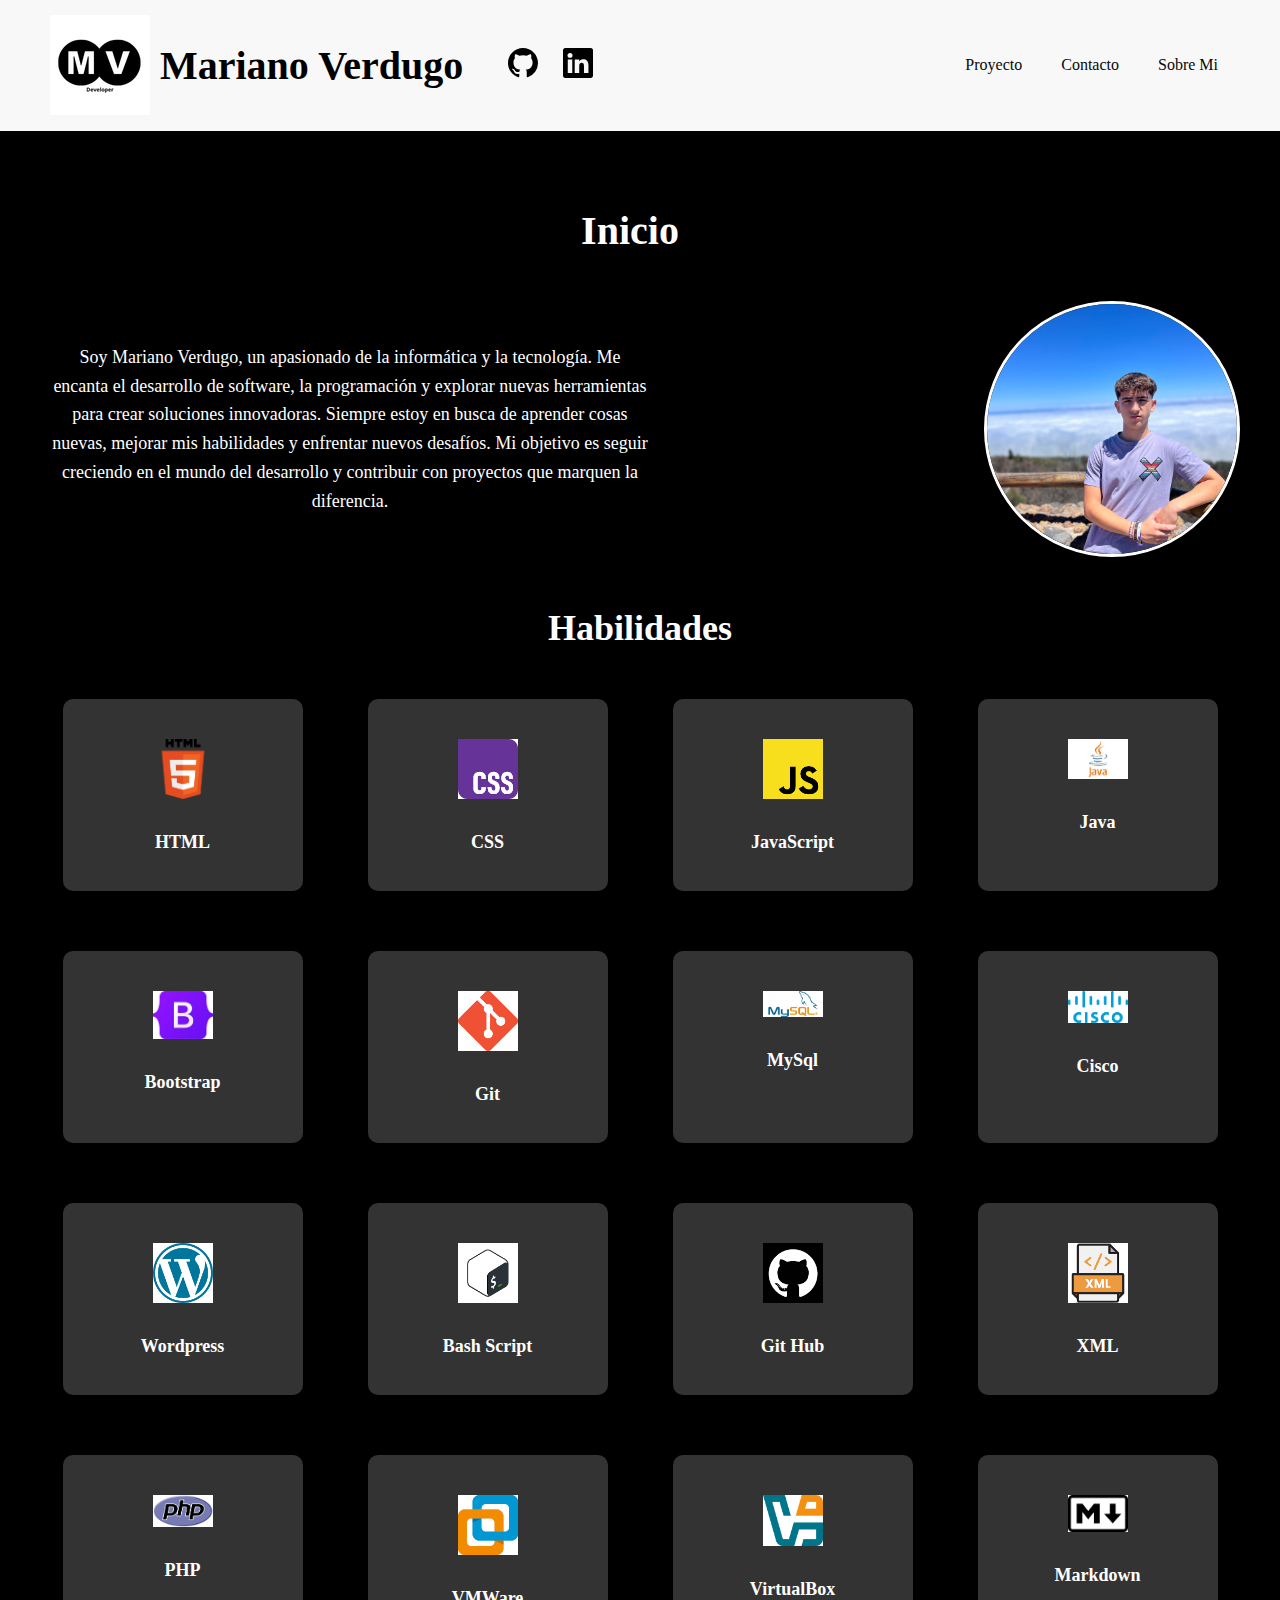
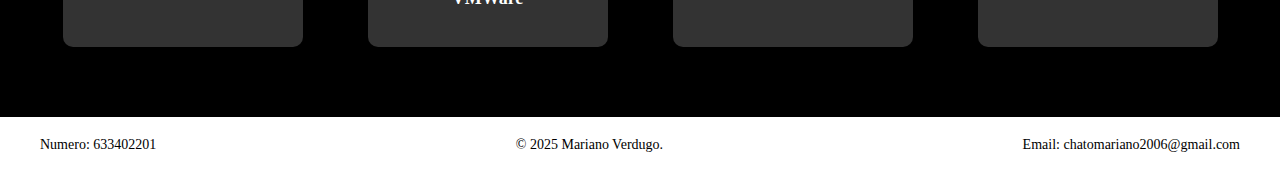
<file: index.html>
<!DOCTYPE html>
<html lang="en">
<head>
    <meta charset="UTF-8">
    <meta name="viewport" content="width=device-width, initial-scale=1.0">
    <link rel="stylesheet" href="css/style.css">
    <link rel="icon" type="image/png" href="img/Developer.png">
    <title>Mariano Verdugo</title>
</head>
<body>
    <header>
            <div class="header-left">
                <img class="imagenicono" src="img/Developer.png" alt="Icono de desarrollador">
                <h1>Mariano Verdugo</h1>

                <a href="https://github.com/MarianoVG2006" target="_blank" class="enlaceGIT">
                    <svg xmlns="http://www.w3.org/2000/svg" fill="currentColor" class="iconoGIT" viewBox="0 0 16 16">
                        <path d="M8 0C3.58 0 0 3.58 0 8c0 3.54 2.29 6.53 5.47 7.59.4.07.55-.17.55-.38 0-.19-.01-.82-.01-1.49-2.01.37-2.53-.49-2.69-.94-.09-.23-.48-.94-.82-1.13-.28-.15-.68-.52-.01-.53.63-.01 1.08.58 1.23.82.72 1.21 1.87.87 2.33.66.07-.52.28-.87.51-1.07-1.78-.2-3.64-.89-3.64-3.95 0-.87.31-1.59.82-2.15-.08-.2-.36-1.02.08-2.12 0 0 .67-.21 2.2.82.64-.18 1.32-.27 2-.27s1.36.09 2 .27c1.53-1.04 2.2-.82 2.2-.82.44 1.1.16 1.92.08 2.12.51.56.82 1.27.82 2.15 0 3.07-1.87 3.75-3.65 3.95.29.25.54.73.54 1.48 0 1.07-.01 1.93-.01 2.2 0 .21.15.46.55.38A8.01 8.01 0 0 0 16 8c0-4.42-3.58-8-8-8"/>
                    </svg>
                </a>
                <a href="https://www.linkedin.com/in/mariano-verdugo-gonzalez-9ba910293/" target="_blank" class="enlaceGIT">
                    <svg xmlns="http://www.w3.org/2000/svg"  fill="currentColor" class="iconoIN" viewBox="0 0 16 16">
                        <path d="M0 1.146C0 .513.526 0 1.175 0h13.65C15.474 0 16 .513 16 1.146v13.708c0 .633-.526 1.146-1.175 1.146H1.175C.526 16 0 15.487 0 14.854zm4.943 12.248V6.169H2.542v7.225zm-1.2-8.212c.837 0 1.358-.554 1.358-1.248-.015-.709-.52-1.248-1.342-1.248S2.4 3.226 2.4 3.934c0 .694.521 1.248 1.327 1.248zm4.908 8.212V9.359c0-.216.016-.432.08-.586.173-.431.568-.878 1.232-.878.869 0 1.216.662 1.216 1.634v3.865h2.401V9.25c0-2.22-1.184-3.252-2.764-3.252-1.274 0-1.845.7-2.165 1.193v.025h-.016l.016-.025V6.169h-2.4c.03.678 0 7.225 0 7.225z"/>
                      </svg>
                </a>
            </div>
    
            <nav class="navegar">
                <a href="gallery/gallery.html">Proyecto</a>
                <a href="contact/contact.html">Contacto</a>
                <a href="aboutme/aboutme.html">Sobre Mi</a>
            </nav>
    </header>
        <main>

            <h1>Inicio</h1>

            <section class="sobre-mi">
                
                <p class="textoInicio">Soy Mariano Verdugo, un apasionado de la informática y la tecnología. Me encanta el desarrollo de software, la programación y explorar nuevas herramientas para crear soluciones innovadoras. Siempre estoy en busca de aprender cosas nuevas, mejorar mis habilidades y enfrentar nuevos desafíos.
                   Mi objetivo es seguir creciendo en el mundo del desarrollo y contribuir con proyectos que marquen la diferencia.
                </p>
                <img src="img/foto-mia.jpg" alt="Foto de Mariano Verdugo">
            </section>
            
           
                <h2>Habilidades</h2>
            <section class="habilidades-grid">
                <div class="habilidad">
                    <img src="img/HTML5_logo_and_wordmark.svg.png" alt="HTML">
                    <p>HTML</p>
                </div>
                <div class="habilidad">
                    <img src="img/descarga.png" alt="CSS">
                    <p>CSS</p>
                </div>
                <div class="habilidad">
                    <img src="img/javascript.png" alt="JavaScript">
                    <p>JavaScript</p>
                </div>
                <div class="habilidad">
                    <img src="img/Java.png" alt="React">
                    <p>Java</p>
                </div>
                <div class="habilidad">
                    <img src="img/bootstrap.jpeg" alt="Bootstrap">
                    <p>Bootstrap</p>
                </div>
                <div class="habilidad">
                    <img src="img/git.png" alt="Git">
                    <p>Git</p>
                </div>
                <div class="habilidad">
                    <img src="img/mysql.png" alt="Sass">
                    <p>MySql</p>
                </div>
                <div class="habilidad">
                    <img src="img/cisco.png" alt="Node.js">
                    <p>Cisco</p>
                </div>
                <div class="habilidad">
                    <img src="img/Wordpress.png" alt="Node.js">
                    <p>Wordpress</p>
                </div>
                <div class="habilidad">
                    <img src="img/Bash Script.png" alt="Node.js">
                    <p>Bash Script</p>
                </div>
                <div class="habilidad">
                    <img src="img/git hub.png" alt="Node.js">
                    <p>Git Hub</p>
                </div>
                <div class="habilidad">
                    <img src="img/XML.png" alt="Node.js">
                    <p>XML</p>
                </div>
                <div class="habilidad">
                    <img src="img/PHP.png" alt="Node.js">
                    <p>PHP</p>
                </div>
                <div class="habilidad">
                    <img src="img/vmware.png" alt="Node.js">
                    <p>VMWare</p>
                </div>
                <div class="habilidad">
                    <img src="img/virtualbox.png" alt="Node.js">
                    <p>VirtualBox</p>
                </div>
                <div class="habilidad">
                    <img src="img/Markdown.png" alt="Node.js">
                    <p>Markdown</p>
                </div>
            </section>
        </main> 
        <footer>
            <div class="footer-content">
                <p class="footer-left">Numero: 633402201</p>
                <p class="footer-center">&copy; 2025 Mariano Verdugo.</p>
                <p class="footer-right">Email: chatomariano2006@gmail.com</p>
            </div>
        </footer>
</body>
</html>
</file>
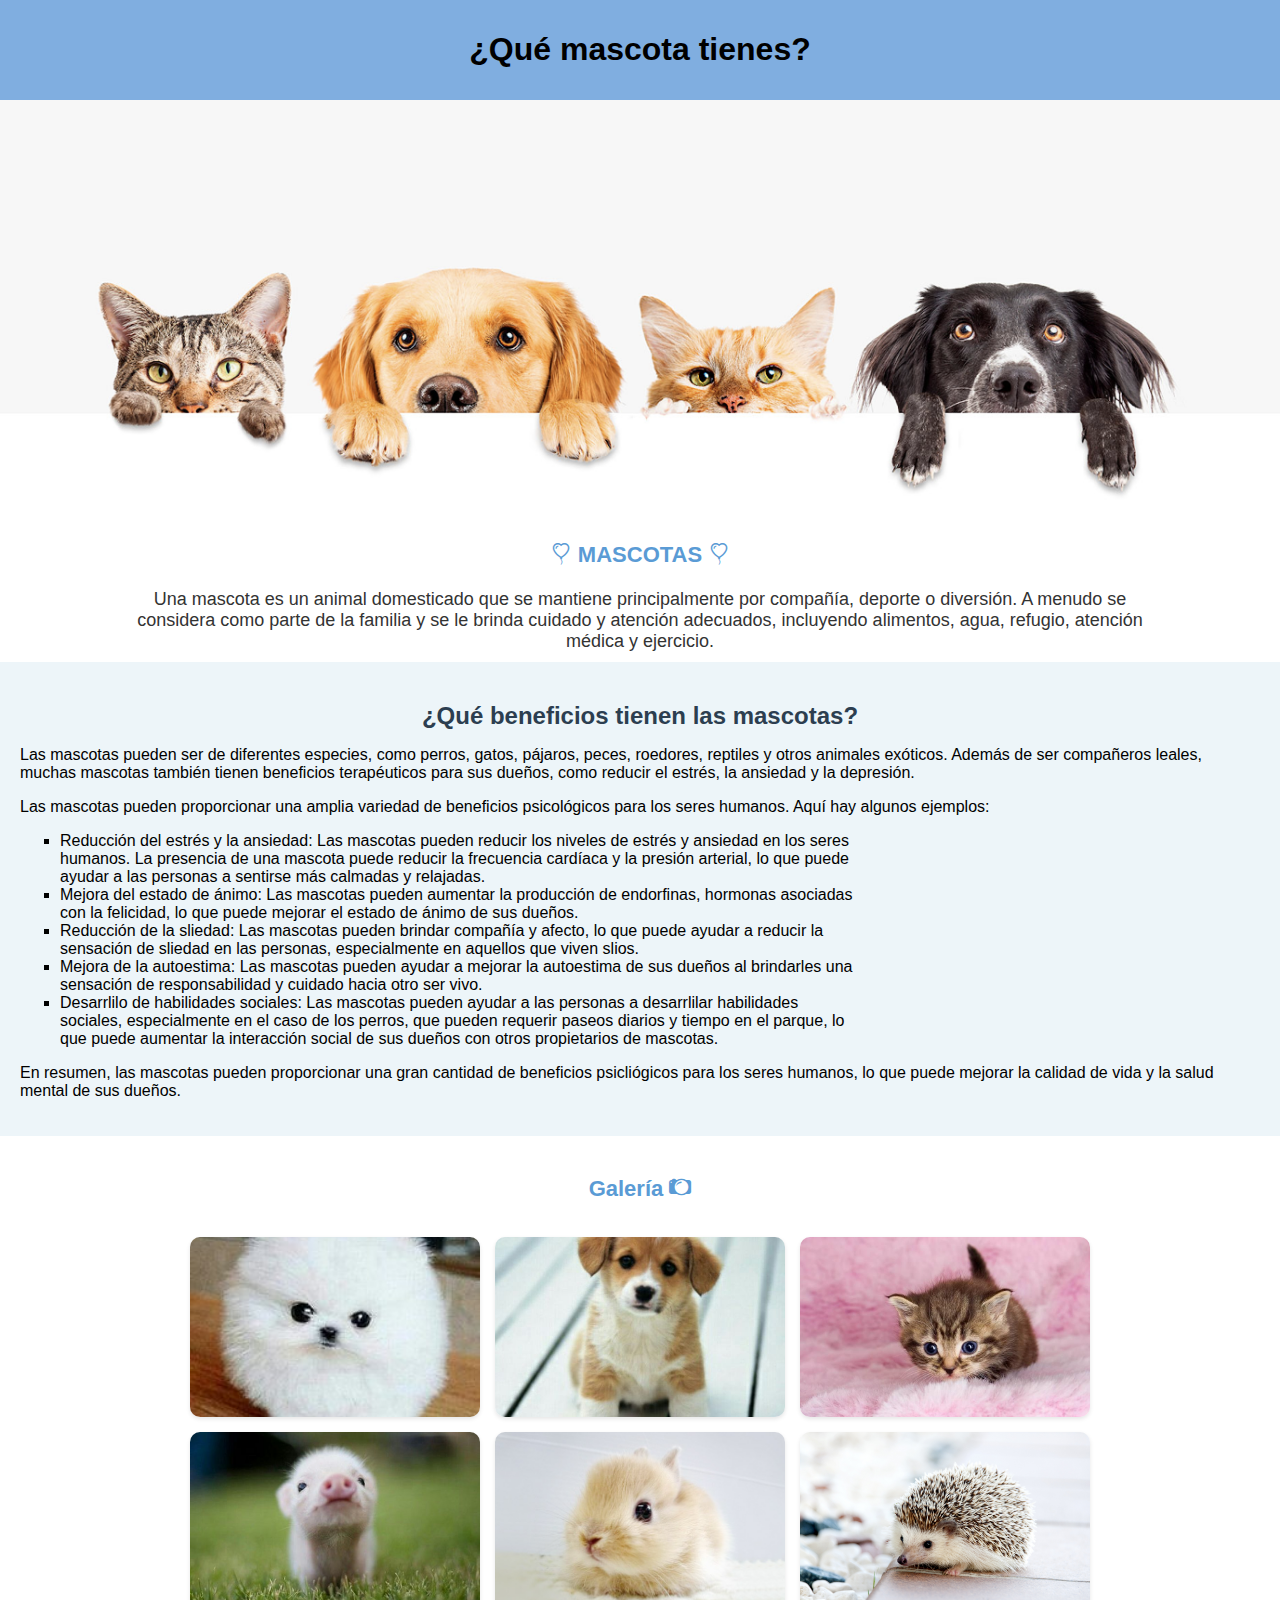
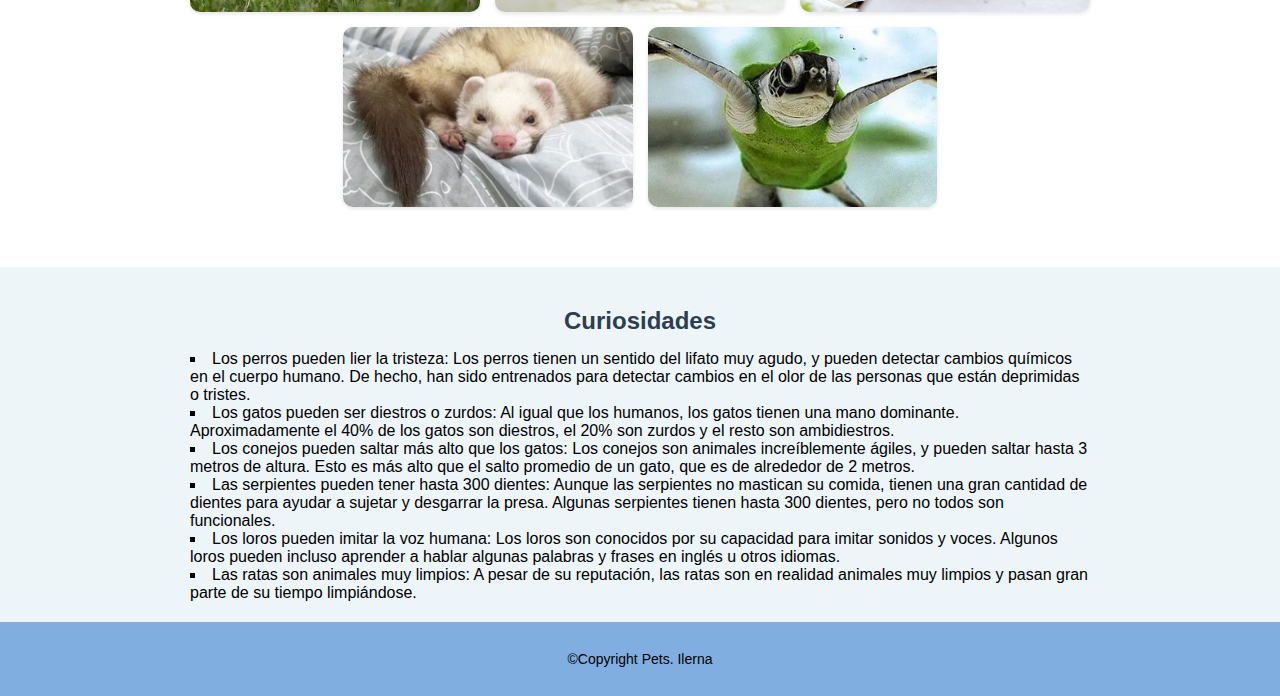
<file: gallery/Flex-Mascotitas copia/index.html>
<!DOCTYPE html>
<html lang="en">

<head>
    <title>Mascotas</title>
    <meta charset="UTF-8" />
    <meta name="viewport" content="width=device-width, initial-scale=1" />
    <link rel="icon" type="image/x-icon" href="img/favicon.webp">
    <link href="/gallery/Flex-Mascotitas copia/css/style.css" rel="stylesheet" />
    <link rel="preconnect" href="https://fonts.googleapis.com">
    <link rel="preconnect" href="https://fonts.gstatic.com" crossorigin>
    <link rel="stylesheet" href="https://cdn.jsdelivr.net/npm/bootstrap-icons@1.10.3/font/bootstrap-icons.css">
    <link
        href="https://fonts.googleapis.com/css2?family=Roboto:ital,wght@0,100;0,300;0,400;0,500;0,700;0,900;1,100;1,300;1,400;1,500;1,700;1,900&display=swap"
        rel="stylesheet">
</head>

<body>
    <div id="contenedor">
        <header>
            <h1>¿Qué mascota tienes?</h1>
        </header>
        <section>
            <img id="mascotas" src="img/mascotas.png" alt="cabecera con animales">
            <p id="quees">
                <span id="titulo"><i class="bi bi-balloon-heart"></i> MASCOTAS <i class="bi bi-balloon-heart"></i></span><br><br>
               Una mascota es un animal domesticado que se mantiene principalmente
                por compañía, deporte o diversión. A menudo se considera como parte de
                la familia y se le brinda cuidado y atención adecuados, incluyendo
                alimentos, agua, refugio, atención médica y ejercicio.
            </p>
        </section>
        <article>
            <h2>¿Qué beneficios tienen las mascotas?</h2>
            <p>
                Las mascotas pueden ser de diferentes especies, como perros, gatos,
                pájaros, peces, roedores, reptiles y otros animales exóticos. Además
                de ser compañeros leales, muchas mascotas también tienen beneficios
                terapéuticos para sus dueños, como reducir el estrés, la ansiedad y la
                depresión.
            </p>
            <p>Las mascotas pueden proporcionar una amplia variedad de beneficios psicológicos para los seres humanos.
                Aquí hay algunos ejemplos:
            <ul>
                <li>Reducción del estrés y la ansiedad: Las mascotas pueden reducir los niveles de estrés y ansiedad en
                    los seres humanos. La presencia de una mascota puede reducir la frecuencia cardíaca y la presión
                    arterial, lo que puede ayudar a las personas a sentirse más calmadas y relajadas.</li>

                <li>Mejora del estado de ánimo: Las mascotas pueden aumentar la producción de endorfinas, hormonas
                    asociadas con la felicidad, lo que puede mejorar el estado de ánimo de sus dueños.</li>

                <li>Reducción de la sliedad: Las mascotas pueden brindar compañía y afecto, lo que puede ayudar a
                    reducir la sensación de sliedad en las personas, especialmente en aquellos que viven slios.</li>

                <li>Mejora de la autoestima: Las mascotas pueden ayudar a mejorar la autoestima de sus dueños al
                    brindarles una sensación de responsabilidad y cuidado hacia otro ser vivo.</li>

                <li>Desarrlilo de habilidades sociales: Las mascotas pueden ayudar a las personas a desarrlilar
                    habilidades sociales, especialmente en el caso de los perros, que pueden requerir paseos diarios y
                    tiempo en el parque, lo que puede aumentar la interacción social de sus dueños con otros
                    propietarios de mascotas.</li>
            </ul>
            <p>En resumen, las mascotas pueden proporcionar una gran cantidad de beneficios psicliógicos para los seres
                humanos, lo que puede mejorar la calidad de vida y la salud mental de sus dueños.</p>
            </p>
        </article>
        <div id="gallery">
            <h2 id="galeria">Galería <i class="bi bi-camera2"></i></h2>
            <div id="photos">
                <img src="img/p1.jpeg" alt="perro" />
                <img src="img/p2.jpeg" alt="perro" />
                <img src="img/p3.jpeg" alt="gato" />
                <img src="img/p4.jpeg" alt="cerdo" />
                <img src="img/p5.jpeg" alt="conejo" />
                <img src="img/p6.jpeg" alt="erizo" />
                <img src="img/p7.webp" alt="perrito1" />
                <img src="img/p8.webp" alt="tortuga" />
            </div>
        </div>
        <aside>
            <h2>Curiosidades</h2>
            <ul>
                <li>Los perros pueden lier la tristeza: Los perros tienen un sentido del lifato muy agudo, y pueden
                    detectar cambios químicos en el cuerpo humano. De hecho, han sido entrenados para detectar cambios
                    en el olor
                    de las personas que están deprimidas o tristes.</li>

                <li>Los gatos pueden ser diestros o zurdos: Al igual que los humanos, los gatos tienen una mano
                    dominante. Aproximadamente el 40% de los gatos son diestros, el 20% son zurdos y el resto son
                    ambidiestros.
                </li>

                <li>Los conejos pueden saltar más alto que los gatos: Los conejos son animales increíblemente ágiles, y
                    pueden saltar hasta 3 metros de altura. Esto es más alto que el salto promedio de un gato, que es de
                    alrededor de 2 metros.</li>
                <li>Las serpientes pueden tener hasta 300 dientes: Aunque las serpientes no mastican su comida, tienen
                    una
                    gran cantidad de dientes para ayudar a sujetar y desgarrar la presa. Algunas serpientes tienen hasta
                    300
                    dientes, pero no todos son funcionales.</li>
                <li>Los loros pueden imitar la voz humana: Los loros son conocidos por su capacidad para imitar sonidos
                    y
                    voces. Algunos loros pueden incluso aprender a hablar algunas palabras y frases en inglés u otros
                    idiomas.</li>

                <li>Las ratas son animales muy limpios: A pesar de su reputación, las ratas son en realidad animales muy
                    limpios y pasan gran parte de su tiempo limpiándose.</li>
            </ul>
        </aside>
        <footer>
            <p>©Copyright Pets. Ilerna</p>
        </footer>
    </div>
</body>

</html>
</file>
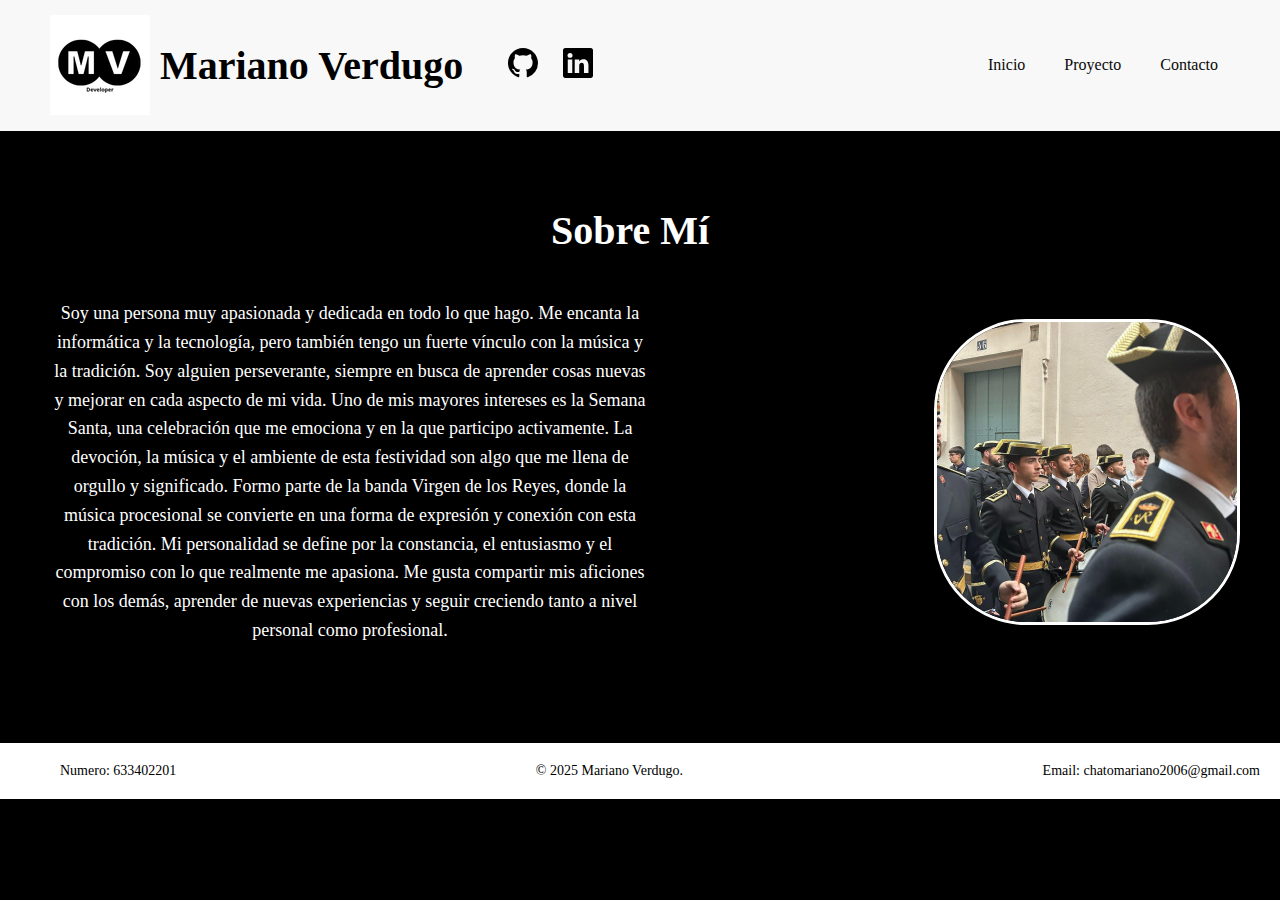
<file: aboutme/aboutme.html>
<!DOCTYPE html>
<html lang="en">
<head>
    <meta charset="UTF-8">
    <meta name="viewport" content="width=device-width, initial-scale=1.0">
    <link rel="stylesheet" href="../css/aboutme.css">
    <link rel="icon" type="image/png" href="../img/Developer.png">
    <title>Sobre Mi</title>
</head>
<body>
    <header>
        <div class="header-left">
            <img class="imagenicono" src="../img/Developer.png" alt="Icono de desarrollador">
            <h1>Mariano Verdugo</h1>

            <a href="https://github.com/MarianoVG2006" target="_blank" class="enlaceGIT">
                <svg xmlns="http://www.w3.org/2000/svg" fill="currentColor" class="iconoGIT" viewBox="0 0 16 16">
                    <path d="M8 0C3.58 0 0 3.58 0 8c0 3.54 2.29 6.53 5.47 7.59.4.07.55-.17.55-.38 0-.19-.01-.82-.01-1.49-2.01.37-2.53-.49-2.69-.94-.09-.23-.48-.94-.82-1.13-.28-.15-.68-.52-.01-.53.63-.01 1.08.58 1.23.82.72 1.21 1.87.87 2.33.66.07-.52.28-.87.51-1.07-1.78-.2-3.64-.89-3.64-3.95 0-.87.31-1.59.82-2.15-.08-.2-.36-1.02.08-2.12 0 0 .67-.21 2.2.82.64-.18 1.32-.27 2-.27s1.36.09 2 .27c1.53-1.04 2.2-.82 2.2-.82.44 1.1.16 1.92.08 2.12.51.56.82 1.27.82 2.15 0 3.07-1.87 3.75-3.65 3.95.29.25.54.73.54 1.48 0 1.07-.01 1.93-.01 2.2 0 .21.15.46.55.38A8.01 8.01 0 0 0 16 8c0-4.42-3.58-8-8-8"/>
                </svg>
            </a>
            <a href="https://www.linkedin.com/in/mariano-verdugo-gonzalez-9ba910293/" target="_blank" class="enlaceGIT">
                <svg xmlns="http://www.w3.org/2000/svg"  fill="currentColor" class="iconoIN" viewBox="0 0 16 16">
                    <path d="M0 1.146C0 .513.526 0 1.175 0h13.65C15.474 0 16 .513 16 1.146v13.708c0 .633-.526 1.146-1.175 1.146H1.175C.526 16 0 15.487 0 14.854zm4.943 12.248V6.169H2.542v7.225zm-1.2-8.212c.837 0 1.358-.554 1.358-1.248-.015-.709-.52-1.248-1.342-1.248S2.4 3.226 2.4 3.934c0 .694.521 1.248 1.327 1.248zm4.908 8.212V9.359c0-.216.016-.432.08-.586.173-.431.568-.878 1.232-.878.869 0 1.216.662 1.216 1.634v3.865h2.401V9.25c0-2.22-1.184-3.252-2.764-3.252-1.274 0-1.845.7-2.165 1.193v.025h-.016l.016-.025V6.169h-2.4c.03.678 0 7.225 0 7.225z"/>
                  </svg>
            </a>
        </div>

        <nav class="navegar">
            <a href="../index.html">Inicio</a>
            <a href="../gallery/gallery.html">Proyecto</a>
            <a href="../contact/contact.html">Contacto</a>
        </nav>
</header>
<main>

    <h1>Sobre Mí</h1>
    <section class="sobremi">

        <p>
            Soy una persona muy apasionada y dedicada en todo lo que hago. Me encanta la informática y la tecnología, pero también tengo un fuerte vínculo con la música y la tradición. Soy alguien perseverante, siempre en busca de aprender cosas nuevas y mejorar en cada aspecto de mi vida.

Uno de mis mayores intereses es la Semana Santa, una celebración que me emociona y en la que participo activamente. La devoción, la música y el ambiente de esta festividad son algo que me llena de orgullo y significado. Formo parte de la banda Virgen de los Reyes, donde la música procesional se convierte en una forma de expresión y conexión con esta tradición.

Mi personalidad se define por la constancia, el entusiasmo y el compromiso con lo que realmente me apasiona. Me gusta compartir mis aficiones con los demás, aprender de nuevas experiencias y seguir creciendo tanto a nivel personal como profesional.
        </p>
        <img src="../img/Imagen Banda.jpg" alt="">

    </section>
    
</main>

<footer>
    <div class="footer-content">
        <p class="footer-left">Numero: 633402201</p>
        <p class="footer-center">&copy; 2025 Mariano Verdugo.</p>
        <p class="footer-right">Email: chatomariano2006@gmail.com</p>
    </div>
</footer>
</body>
</html>
</file>
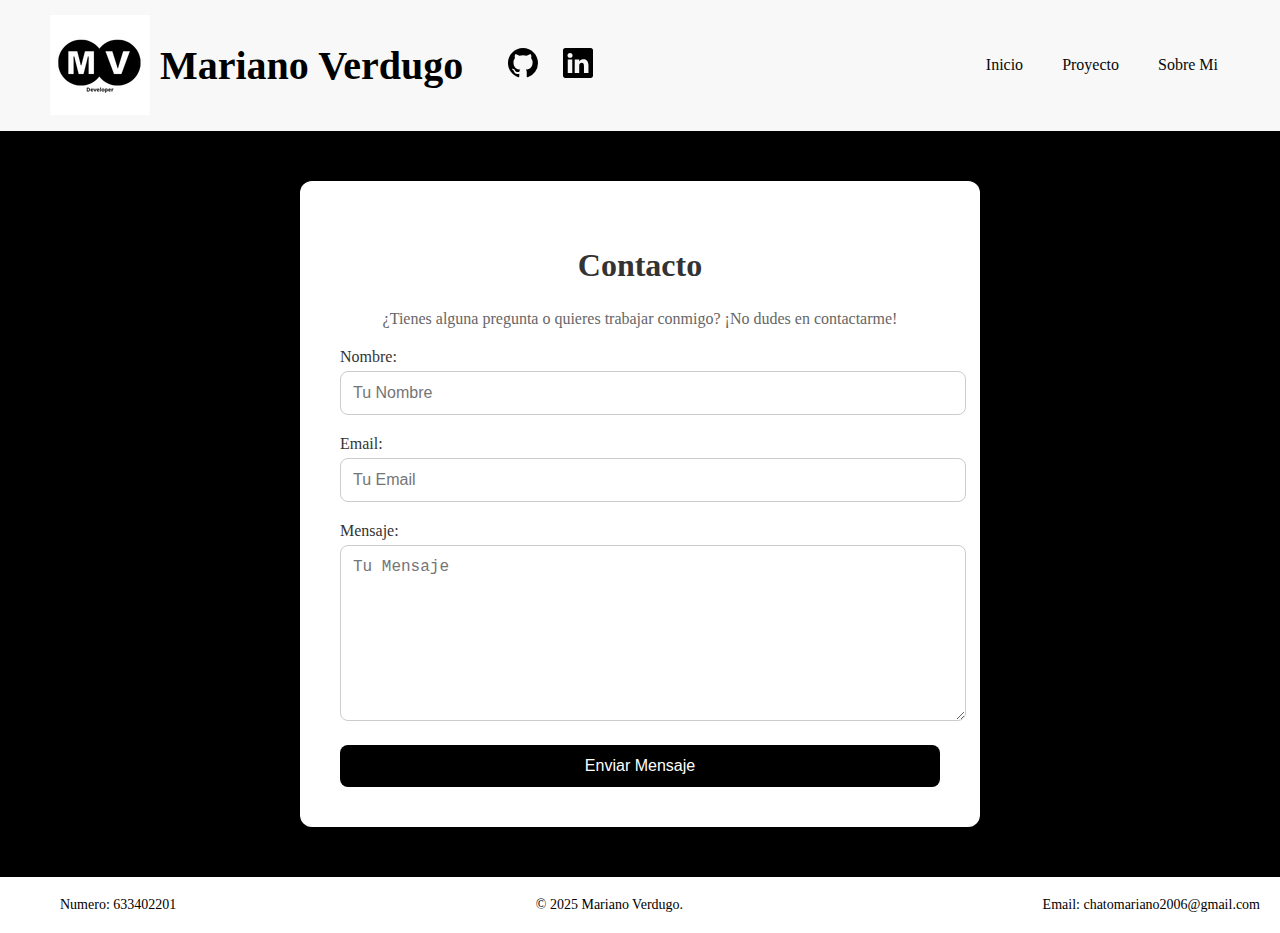
<file: contact/contact.html>
<!DOCTYPE html>
<html lang="en">
<head>
    <meta charset="UTF-8">
    <meta name="viewport" content="width=device-width, initial-scale=1.0">
    <link rel="stylesheet" href="../css/contact.css">
    <link rel="icon" type="image/png" href="../img/Developer.png">
    <title>Contacto</title>
</head>
<body>
    <header>
        <div class="header-left">
            <img class="imagenicono" src="../img/Developer.png" alt="Icono de desarrollador">
            <h1>Mariano Verdugo</h1>

            <a href="https://github.com/MarianoVG2006" target="_blank" class="enlaceGIT">
                <svg xmlns="http://www.w3.org/2000/svg" fill="currentColor" class="iconoGIT" viewBox="0 0 16 16">
                    <path d="M8 0C3.58 0 0 3.58 0 8c0 3.54 2.29 6.53 5.47 7.59.4.07.55-.17.55-.38 0-.19-.01-.82-.01-1.49-2.01.37-2.53-.49-2.69-.94-.09-.23-.48-.94-.82-1.13-.28-.15-.68-.52-.01-.53.63-.01 1.08.58 1.23.82.72 1.21 1.87.87 2.33.66.07-.52.28-.87.51-1.07-1.78-.2-3.64-.89-3.64-3.95 0-.87.31-1.59.82-2.15-.08-.2-.36-1.02.08-2.12 0 0 .67-.21 2.2.82.64-.18 1.32-.27 2-.27s1.36.09 2 .27c1.53-1.04 2.2-.82 2.2-.82.44 1.1.16 1.92.08 2.12.51.56.82 1.27.82 2.15 0 3.07-1.87 3.75-3.65 3.95.29.25.54.73.54 1.48 0 1.07-.01 1.93-.01 2.2 0 .21.15.46.55.38A8.01 8.01 0 0 0 16 8c0-4.42-3.58-8-8-8"/>
                </svg>
            </a>
            <a href="https://www.linkedin.com/in/mariano-verdugo-gonzalez-9ba910293/" target="_blank" class="enlaceGIT">
                <svg xmlns="http://www.w3.org/2000/svg"  fill="currentColor" class="iconoIN" viewBox="0 0 16 16">
                    <path d="M0 1.146C0 .513.526 0 1.175 0h13.65C15.474 0 16 .513 16 1.146v13.708c0 .633-.526 1.146-1.175 1.146H1.175C.526 16 0 15.487 0 14.854zm4.943 12.248V6.169H2.542v7.225zm-1.2-8.212c.837 0 1.358-.554 1.358-1.248-.015-.709-.52-1.248-1.342-1.248S2.4 3.226 2.4 3.934c0 .694.521 1.248 1.327 1.248zm4.908 8.212V9.359c0-.216.016-.432.08-.586.173-.431.568-.878 1.232-.878.869 0 1.216.662 1.216 1.634v3.865h2.401V9.25c0-2.22-1.184-3.252-2.764-3.252-1.274 0-1.845.7-2.165 1.193v.025h-.016l.016-.025V6.169h-2.4c.03.678 0 7.225 0 7.225z"/>
                  </svg>
            </a>
        </div>

        <nav class="navegar">
            <a href="../index.html">Inicio</a>
            <a href="../gallery/gallery.html">Proyecto</a>
            <a href="../aboutme/aboutme.html">Sobre Mi</a>
        </nav>
</header>
<main>
    
    <div class="contact-form-container">
        <h2>Contacto</h2>
        <p>¿Tienes alguna pregunta o quieres trabajar conmigo? ¡No dudes en contactarme!</p>
        <form class="contact-form" id="contactForm">
            <div class="form-group">
                <label for="name">Nombre:</label>
                <input type="text" id="name" name="name" placeholder="Tu Nombre" required>
            </div>
            <div class="form-group">
                <label for="email">Email:</label>
                <input type="email" id="email" name="email" placeholder="Tu Email" required>
            </div>
            <div class="form-group">
                <label for="message">Mensaje:</label>
                <textarea id="message" name="message" placeholder="Tu Mensaje" rows="5" required></textarea>
            </div>
            <button type="submit">Enviar Mensaje</button>
        </form>
        <div id="thankYouMessage" class="thank-you-message">
            <h3>¡Gracias por tu mensaje!</h3>
            <p>Me pondré en contacto contigo lo antes posible.</p>
        </div>
    </div>

</main>
<footer>
    <div class="footer-content">
        <p class="footer-left">Numero: 633402201</p>
        <p class="footer-center">&copy; 2025 Mariano Verdugo.</p>
        <p class="footer-right">Email: chatomariano2006@gmail.com</p>
    </div>
</footer>
</body>
</html>
</file>
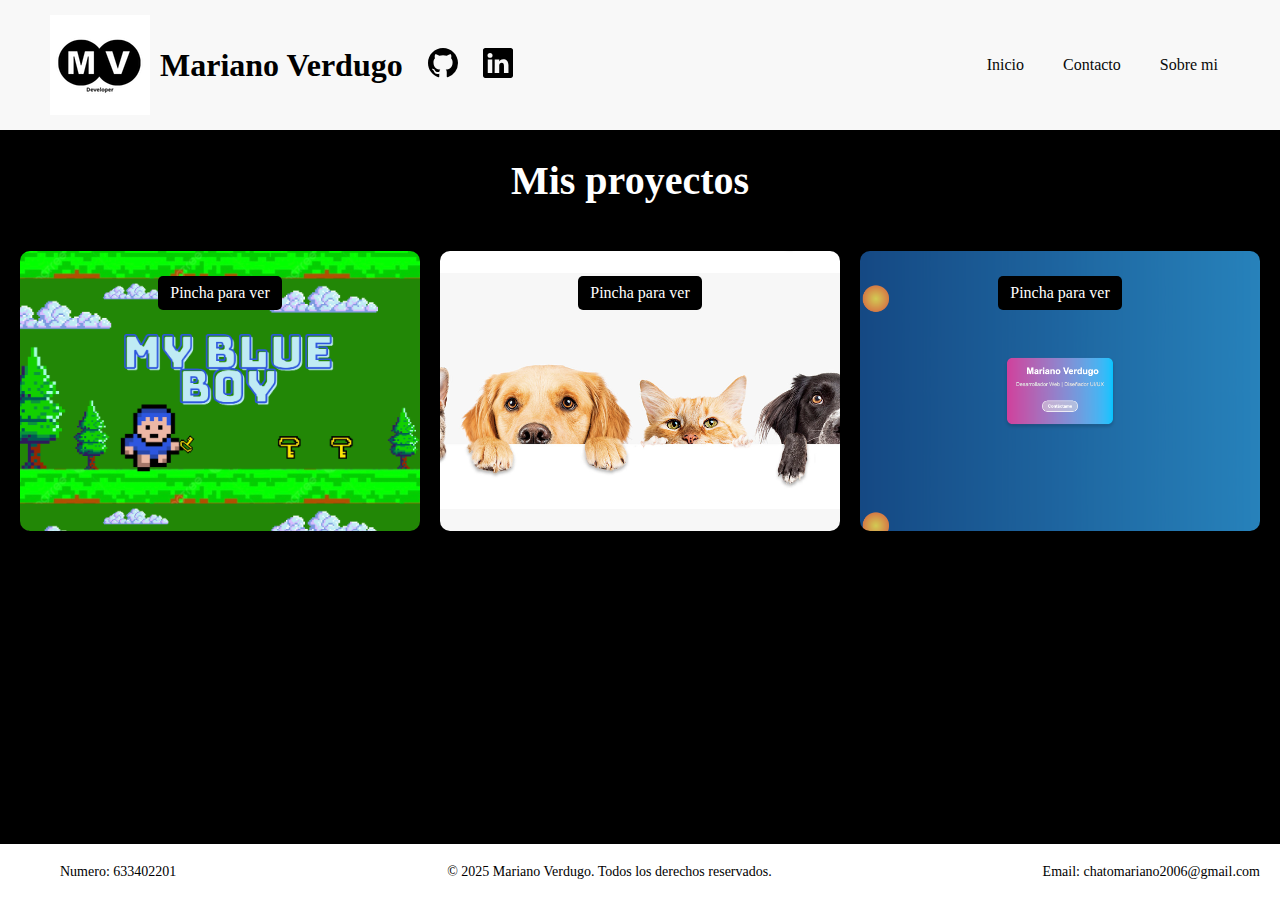
<file: gallery/gallery.html>
<!DOCTYPE html>
<html lang="en">
<head>
    <meta charset="UTF-8">
    <meta name="viewport" content="width=device-width, initial-scale=1.0">
    <link rel="stylesheet" href="../css/gallery.css">
    <link rel="icon" type="image/png" href="../img/Developer.png">
    <title>Proyectos</title>
</head>
<body>
    <header>
        <div class="header-left">
            <img class="imagenicono" src="../img/Developer.png" alt="Icono de desarrollador">
            <h1>Mariano Verdugo</h1>

            <a href="https://github.com/MarianoVG2006" target="_blank" class="enlaceGIT">
                <svg xmlns="http://www.w3.org/2000/svg" fill="currentColor" class="iconoGIT" viewBox="0 0 16 16">
                    <path d="M8 0C3.58 0 0 3.58 0 8c0 3.54 2.29 6.53 5.47 7.59.4.07.55-.17.55-.38 0-.19-.01-.82-.01-1.49-2.01.37-2.53-.49-2.69-.94-.09-.23-.48-.94-.82-1.13-.28-.15-.68-.52-.01-.53.63-.01 1.08.58 1.23.82.72 1.21 1.87.87 2.33.66.07-.52.28-.87.51-1.07-1.78-.2-3.64-.89-3.64-3.95 0-.87.31-1.59.82-2.15-.08-.2-.36-1.02.08-2.12 0 0 .67-.21 2.2.82.64-.18 1.32-.27 2-.27s1.36.09 2 .27c1.53-1.04 2.2-.82 2.2-.82.44 1.1.16 1.92.08 2.12.51.56.82 1.27.82 2.15 0 3.07-1.87 3.75-3.65 3.95.29.25.54.73.54 1.48 0 1.07-.01 1.93-.01 2.2 0 .21.15.46.55.38A8.01 8.01 0 0 0 16 8c0-4.42-3.58-8-8-8"/>
                </svg>
            </a>
            <a href="https://www.linkedin.com/in/mariano-verdugo-gonzalez-9ba910293/" target="_blank" class="enlaceGIT">
                <svg xmlns="http://www.w3.org/2000/svg"  fill="currentColor" class="iconoIN" viewBox="0 0 16 16">
                    <path d="M0 1.146C0 .513.526 0 1.175 0h13.65C15.474 0 16 .513 16 1.146v13.708c0 .633-.526 1.146-1.175 1.146H1.175C.526 16 0 15.487 0 14.854zm4.943 12.248V6.169H2.542v7.225zm-1.2-8.212c.837 0 1.358-.554 1.358-1.248-.015-.709-.52-1.248-1.342-1.248S2.4 3.226 2.4 3.934c0 .694.521 1.248 1.327 1.248zm4.908 8.212V9.359c0-.216.016-.432.08-.586.173-.431.568-.878 1.232-.878.869 0 1.216.662 1.216 1.634v3.865h2.401V9.25c0-2.22-1.184-3.252-2.764-3.252-1.274 0-1.845.7-2.165 1.193v.025h-.016l.016-.025V6.169h-2.4c.03.678 0 7.225 0 7.225z"/>
                  </svg>
            </a>
        </div>

        <nav class="navegar">
            <a href="../index.html">Inicio</a>
            <a href="../contact/contact.html">Contacto</a>
            <a href="../aboutme/aboutme.html">Sobre mi</a>
        </nav>
</header>
<body>
    

    <main>

        <h1 class="h1inicio">Mis proyectos</h1>
        <section>
        <div class="proyectos-container">
            <div id="proyecto1" class="proyecto-card">
                <a href="https://github.com/MarianoVG2006/Portfolio/tree/main/gallery/JuegoRRM%20copia/src" target="_blank">Pincha para ver</a>
            </div>
    
            <div id="proyecto2" class="proyecto-card">
                <a href="Flex-Mascotitas copia/index.html" target="_blank">Pincha para ver</a>
            </div>
    
            <div id="proyecto3" class="proyecto-card">
                <a href="positions-shadows-fonts copia/index.html" target="_blank">Pincha para ver</a>
            </div>
    
            
        </div>
    </section>
    </main>
    <footer>
        <div class="footer-content">
            <p class="footer-left">Numero: 633402201</p>
            <p class="footer-center">&copy; 2025 Mariano Verdugo. Todos los derechos reservados.</p>
            <p class="footer-right">Email: chatomariano2006@gmail.com</p>
        </div>
    </footer>

</body>
</html>
</file>
<file: css/style.css>
body {
    margin: 0;
    background-color: rgb(0, 0, 0);
    height: 100%;
   
}

header {
    display: flex;
    align-items: center;
    justify-content: space-between;
    padding: 15px 50px;
    background-color: #f8f8f8;
    flex-wrap: wrap;
}

h1 {
    font-size: 40px;
    margin-right: 20px;
}

.header-left {
    display: flex;
    align-items: center;
    gap: 10px;
    flex-wrap: wrap;
}

.imageicono {
    width: 50px; 
    height: auto;
    margin-right: 10px;
}

.iconoGIT, .iconoIN {
    width: 30px;
    height: 30px;
    transition: transform 0.3s ease-in-out;
}

.enlaceGIT:hover .iconoGIT,
.enlaceGIT:hover .iconoIN {
    transform: scale(1.1);
    fill: #1DA1F2;
}

.navegar {
    display: flex;
    gap: 15px;
}

.enlaceGIT{
    color: #000000;
    margin-left: 15px;
}


.navegar a {
    color: rgb(8, 8, 8);
    text-decoration: none;
    padding: 8px 12px;
    border-radius: 5px;
}

.navegar a:hover {
    background-color: #000000;
    color: white;
}

@media (max-width: 768px) {
    header {
        flex-direction: column; 
        text-align: center;
        padding: 15px;
    }
}

@media (max-width: 480px) {
    header {
        flex-direction: column; 
        text-align: center;
        padding: 15px;
    }
}

main{
    max-width: 1200px;
    margin: 30px auto; 
    padding: 20px;
    text-align: center;
    color: white;
    font-size: x-large;
    flex-grow: 1; 
}

.sobre-mi {
    display: flex;
    align-items: center;
    justify-content: space-between;
    margin-bottom: 30px;  
}




.sobre-mi img {
    width: 250px;  
    height: 250px; 
    border-radius: 50%; 
    object-fit: cover; 
    border: 3px solid #ffffff; 
    box-shadow: 0px 4px 8px rgba(0, 0, 0, 0.2);
}

.sobre-mi p {
    max-width: 600px; 
    font-size: 18px;
    color: white;
    line-height: 1.6;
    padding: 0 10px;
}

@media (max-width: 768px) {
    .sobre-mi {
        flex-direction: column; 
        text-align: center;
    }

    .sobre-mi img {
        width: 150px;
        margin-bottom: 10px; 
    }
}

@media (max-width: 480px) {
    .sobre-mi {
        flex-direction: column; 
        text-align: center;
    }

    .sobre-mi img {
        width: 150px;
        margin-bottom: 10px; 
    }
}

main img {
    width: 150px; 
    height: auto; 
    margin: 20px 0; 

}


.habilidades-grid {
    display: grid;
    grid-template-columns: repeat(4, 1fr); 
    gap: 60px;
    padding: 20px;
    justify-items: center; 
}

.habilidad {
    background-color: #333;
    color: white;
    padding: 20px;
    border-radius: 10px;
    font-size: 18px;
    font-weight: bold;
    text-align: center;
    width: 100%;
    max-width: 200px;
    transition: transform 0.3s;
}

.habilidad img {
    width: 60px; 
    height: auto;
    margin-bottom: 10px; 
}

.habilidad:hover {
    transform: scale(1.05);
    background-color: #555;
}

@media (max-width: 768px) {
    .habilidades-grid {
        grid-template-columns: repeat(2, 1fr);
    }
}


@media (max-width: 480px) {
    .habilidades-grid {
        grid-template-columns: repeat(1, 1fr);
    }
}


footer {
    background-color: #ffffff; 
    padding: 20px 0; 
    text-align: center; 
    font-size: 14px; 
    color: #000; 
    margin-top: 20px; 
    position: relative;
    width: 100%; 
}


.footer-content {
    display: flex;
    justify-content: space-between; 
    align-items: center; 
    max-width: 1200px; 
    margin: 0 auto; 
    padding: 0 20px; 
}


.footer-left, .footer-center, .footer-right {
    margin: 0;
}


.footer-left, .footer-right {
    font-size: 14px; 
    text-align: left;
}

.footer-center {
    font-size: 14px;
    text-align: center;
}
</file>
<file: gallery/Flex-Mascotitas copia/css/style.css>
/*body{
    margin: 0;
    text-align: center;
    display: flex;
    flex-direction: column;
}


#contenedor {
    font-family: Arial, Helvetica, sans-serif;
    display: flex;
    flex-direction: column;
    gap: 0px;
    max-width: auto;
    
}
#mascotas{
    max-width: 1512px;
}

header {
    background-color: rgb(0, 166, 255);
    text-align: center;
    padding: 10px;
    color: black;
}

#titulo {
color: rgba(0, 149, 255, 0.375);
font-size: 30px;

}

#quees {
    text-align: center;
    font-size: large;
    width: 700px;
    margin-left: 400px;
}

article {
    background-color: rgba(0, 170, 255, 0.126);
    text-align: justify;
    width: auto;
    height: 500px;
}

h2 {
    text-align: center;
    
}

@media (max-width: 768px) {
    #contenedor {
        flex-direction: column;
        align-items: center;
    }
}
#galeria {
    color:rgba(0, 128, 255, 0.376) ;
    
}

#gallery{
    margin-top: 60px;
}


#photos{
    display: inline-block;
    width: 210px; 
    height: 210px;
}
*/

body {
    font-family: Arial, Helvetica, sans-serif;
    margin: 0;
    text-align: center;
}

#contenedor {
    max-width: 1600px;
   
}

header {
    background-color: #80aee0;
    text-align: center;
    padding: 10px;
    color: black;
}

#mascotas {
    max-width: 100%; 
    height: auto; 
    display: block; 
    margin: auto; 
}

#quees {
    max-width: 80%; 
    margin: auto; 
    padding: 10px;
    font-size: 18px;
    color: #333;
    text-align: center; 
}



#titulo {
    font-size: 22px;
    font-weight: bold;
    color: #5a9bd5;
}

article {
    background-color: rgba(40, 137, 179, 0.084);
    padding: 20px;
    text-align: left;
}

aside {
    background-color: rgba(40, 137, 179, 0.084);
    padding: 20px;
    text-align: center;
    
}

aside ul {
    margin: auto;
    list-style-position: inside;
    padding: 0;
    max-width: 900px; 
    text-align: left;
}

h2 {
    color: #2c3e50;
    margin-bottom: 15px;
    text-align: center;
    
}

ul {
   
    max-width: 800px;
    list-style-type: square;
}

#gallery {
    margin: 40px auto;
}

#galeria {
    font-size: 22px;
    font-weight: bold;
    color: #5a9bd5;
}

#photos {
    display: flex;
    flex-wrap: wrap;
    justify-content: center;
    gap: 15px;
    padding: 20px;
    max-width: 900px;
    margin: auto;
    
}

#photos img {
    width: calc(33.333% - 10px);
    height: 180px;
    object-fit: cover;
    border-radius: 10px;
    box-shadow: 0 2px 4px rgba(0, 0, 0, 0.1);
}

@media (max-width: 900px) {
    #photos img {
        width: calc(50% - 10px); /* 2 columnas */
    }
}

@media (max-width: 600px) {
    #photos {
        flex-direction: column; /* Organiza en columna */
        align-items: center; /* Centra las imágenes */
    }
}

footer {
    background-color: #80aee0;
    padding: 15px;
    font-size: 14px;
    color: rgb(0, 0, 0);
}
</file>
<file: css/aboutme.css>
html, body {
    margin: 0;
    background-color: rgb(0, 0, 0);
    height: 100%;
    
}

header {
    display: flex;
    align-items: center;
    justify-content: space-between;
    padding: 15px 50px;
    background-color: #f8f8f8;
    flex-wrap: wrap;
}

h1 {
    font-size: 40px;
    margin-right: 20px;
}

.header-left {
    display: flex;
    align-items: center;
    gap: 10px;
    flex-wrap: wrap;
}

.imageicono {
    width: 50px; 
    height: auto;
    margin-right: 10px;
}

.iconoGIT, .iconoIN {
    width: 30px;
    height: 30px;
    transition: transform 0.3s ease-in-out;
}

.enlaceGIT:hover .iconoGIT,
.enlaceGIT:hover .iconoIN {
    transform: scale(1.1);
    fill: #1DA1F2;
}

.navegar {
    display: flex;
    gap: 15px;
}

.enlaceGIT{
    color: #000000;
    margin-left: 15px;
}


.navegar a {
    color: rgb(8, 8, 8);
    text-decoration: none;
    padding: 8px 12px;
    border-radius: 5px;
}

.navegar a:hover {
    background-color: #000000;
    color: white;
}

@media (max-width: 768px) {
    header {
        flex-direction: column; 
        text-align: center;
        padding: 15px;
    }
}

@media (max-width: 480px) {
    header {
        flex-direction: column; 
        text-align: center;
        padding: 15px;
    }
}

main{
    max-width: 1200px;
    margin: 30px auto; 
    padding: 20px;
    text-align: center;
    color: white;
    font-size: x-large;
    flex-grow: 1; 
}

.sobremi {
    display: flex;
    align-items: center;
    justify-content: space-between;
    align-items: center; 
    margin-bottom: 30px;  
}

.sobremi p {
    max-width: 600px; 
    font-size: 18px;
    color: white;
    line-height: 1.6;
    padding: 0 10px;
}

.sobremi img {
    width: 300px;  
    height: 300px; 
    border-radius: 30%; 
    object-fit: cover; 
    border: 3px solid #ffffff; 
    box-shadow: 0px 4px 8px rgba(0, 0, 0, 0.2); 
}

@media (max-width: 768px) {
    .sobremi {
        flex-direction: column; 
        text-align: center;
    }

    .sobremi img {
        width: 150px;
        margin-bottom: 10px; 
    }
}

footer {
    background-color: #ffffff; 
    padding: 20px; 
    text-align: center; 
    font-size: 14px; 
    color: #000; 
    margin-top: 20px; 
    position: relative;
    bottom: 0;
    width: 100%; 
    
}


.footer-content {
    display: flex;
    justify-content: space-between; 
    align-items: center; 
    max-width: 1200px; 
    margin: 0 auto; 
    padding: 0 20px; 
}


.footer-left, .footer-center, .footer-right {
    margin: 0;
}


.footer-left, .footer-right {
    font-size: 14px; 
    text-align: left;
}

.footer-center {
    font-size: 14px;
    text-align: center;
}
</file>
<file: css/contact.css>
body {
    margin: 0;
    background-color: rgb(0, 0, 0);
    height: 100%;
}

header {
    display: flex;
    align-items: center;
    justify-content: space-between;
    padding: 15px 50px;
    background-color: #f8f8f8;
    flex-wrap: wrap;
}

h1 {
    font-size: 40px;
    margin-right: 20px;
}

.header-left {
    display: flex;
    align-items: center;
    gap: 10px;
    flex-wrap: wrap;
}

.imageicono {
    width: 50px; 
    height: auto;
    margin-right: 10px;
}

.iconoGIT, .iconoIN {
    width: 30px;
    height: 30px;
    transition: transform 0.3s ease-in-out;
}

.enlaceGIT:hover .iconoGIT,
.enlaceGIT:hover .iconoIN {
    transform: scale(1.1);
    fill: #1DA1F2;
}

.navegar {
    display: flex;
    gap: 15px;
}

.enlaceGIT{
    color: #000000;
    margin-left: 15px;
}


.navegar a {
    color: rgb(8, 8, 8);
    text-decoration: none;
    padding: 8px 12px;
    border-radius: 5px;
}

.navegar a:hover {
    background-color: #000000;
    color: white;
}

@media (max-width: 768px) {
    header {
        flex-direction: column; 
        text-align: center;
        padding: 15px;
    }
}

/* Estilos generales para el formulario */
.contact-form-container {
    display: flex;
    flex-direction: column;
    align-items: center;
    justify-content: center;
    padding: 40px;
    background-color: #fff;
    border-radius: 12px;
    box-shadow: 0 4px 20px rgba(0, 0, 0, 0.1);
    max-width: 600px;
    margin: 50px auto;
    text-align: center;
}

.contact-form-container h2 {
    font-size: 2rem;
    margin-bottom: 10px;
    color: #333;
}

.contact-form-container p {
    font-size: 1rem;
    color: #666;
    margin-bottom: 20px;
}

.contact-form {
    width: 100%;
    display: flex;
    flex-direction: column;
}

.form-group {
    margin-bottom: 20px;
    text-align: left;
}

.form-group label {
    font-size: 1rem;
    color: #333;
    margin-bottom: 5px;
    display: block;
}

.form-group input,
.form-group textarea {
    width: 100%;
    padding: 12px;
    border: 1px solid #ccc;
    border-radius: 8px;
    font-size: 1rem;
    transition: border-color 0.3s ease;
}

.form-group input:focus,
.form-group textarea:focus {
    border-color: #28a745;
    outline: none;
}

.form-group textarea {
    resize: vertical;
    min-height: 150px;
}

button[type="submit"] {
    padding: 12px;
    background-color: #000000;
    color: white;
    border: none;
    border-radius: 8px;
    cursor: pointer;
    font-size: 1rem;
    transition: background-color 0.3s ease;
}

button[type="submit"]:hover {
    background-color: #ffffff;
    color: black;
}

.thank-you-message {
    display: none;
    margin-top: 20px;
    padding: 20px;
    background-color: #f0f8ff;
    border-radius: 8px;
    text-align: center;
}

.thank-you-message h3 {
    font-size: 1.5rem;
    color: #28a745;
    margin-bottom: 10px;
}

.thank-you-message p {
    font-size: 1rem;
    color: #333;
}

/* Estilos responsivos */
@media (max-width: 768px) {
    .contact-form-container {
        margin: 20px;
        padding: 20px;
    }

    .contact-form-container h2 {
        font-size: 1.75rem;
    }

    .contact-form-container p {
        font-size: 0.9rem;
    }

    .form-group input,
    .form-group textarea {
        font-size: 0.9rem;
    }

    button[type="submit"] {
        font-size: 0.9rem;
    }
}

@media (max-width: 480px) {
    .contact-form-container {
        margin: 20px;
        padding: 20px;
    }

    .contact-form-container h2 {
        font-size: 1.75rem;
    }

    .contact-form-container p {
        font-size: 0.9rem;
    }

    .form-group input,
    .form-group textarea {
        font-size: 0.9rem;
    }

    button[type="submit"] {
        font-size: 0.9rem;
    }
}

footer {
    background-color: #ffffff;
    padding: 20px; 
    text-align: center; 
    font-size: 14px; 
    color: #000; 
    margin-top: 20px;
    position: relative;
    bottom: 0;
    width: 100%; 
}

.footer-content {
    display: flex;
    justify-content: space-between; 
    align-items: center; 
    max-width: 1200px; 
    margin: 0 auto; 
    padding: 0 20px; 
}


.footer-left, .footer-center, .footer-right {
    margin: 0;
}


.footer-left, .footer-right {
    font-size: 14px; 
    text-align: left;
}

.footer-center {
    font-size: 14px;
    text-align: center;
}
</file>
<file: css/gallery.css>
html, body {
    height: 100%;
    margin: 0;
    display: flex;
    flex-direction: column;
    background-color: rgb(0, 0, 0);
}

header {
    display: flex;
    align-items: center;
    justify-content: space-between;
    padding: 15px 50px;
    background-color: #f8f8f8;
    flex-wrap: wrap;
}


.h1inicio {
    font-size: 40px;
    margin-right: 20px;
    color: white;
    text-align: center;
}

.header-left {
    display: flex;
    align-items: center;
    gap: 10px;
    flex-wrap: wrap;
}

.imageicono {
    width: 50px; 
    height: auto;
    margin-right: 10px;
}

.iconoGIT, .iconoIN {
    width: 30px;
    height: 30px;
    transition: transform 0.3s ease-in-out;
}

.enlaceGIT:hover .iconoGIT,
.enlaceGIT:hover .iconoIN {
    transform: scale(1.1);
    fill: #1DA1F2;
}

.navegar {
    display: flex;
    gap: 15px;
}

.enlaceGIT{
    color: #000000;
    margin-left: 15px;
}


.navegar a {
    color: rgb(8, 8, 8);
    text-decoration: none;
    padding: 8px 12px;
    border-radius: 5px;
}

.navegar a:hover {
    background-color: #000000;
    color: white;
}

@media (max-width: 768px) {
    header {
        flex-direction: column; 
        text-align: center;
        padding: 15px;
    }
}

@media (max-width: 480px) {
    header {
        flex-direction: column; 
        text-align: center;
        padding: 15px;
    }
}

main {
    
    flex-grow: 1;

}

.proyectos-container {
    display: grid;
    grid-template-columns: repeat(3, 1fr);
    gap: 20px;
    padding: 20px;
}

.proyecto-card {
    display: flex;
    flex-direction: column; 
    justify-content: space-between;
    align-items: center;
    background-color: #f9f9f9;
    padding: 15px;
    height: 250px; 
    border-radius: 10px;
    box-shadow: 0px 4px 6px rgba(0, 0, 0, 0.1);
    text-align: center;
    position: relative;
    overflow: hidden;
    
}

#proyecto1 {
    background-image: url('../img/Captura\ de\ pantalla\ 2025-03-17\ a\ las\ 16.05.50.png');
    background-position: center;
    background-size: contain;
}

#proyecto2 {
        background-image: url('../img/mascotas\ copia.png');
        background-position: center;
        background-size: 700px;
}

#proyecto3{
        background-image: url('../img/Captura\ de\ pantalla\ 2025-03-17\ a\ las\ 16.23.32.png');
        background-position: center;
        background-size: contain;
}



.proyecto-card img {
    width: 100%;
    height: auto;
    border-radius: 10px;
}

.proyecto-card h3 {
    margin-top: 10px;
    font-size: 1.2em;
}

.proyecto-card p {
    font-size: 0.9em;
    color: #555;
}

.proyecto-card a {
    display: inline-block;
    margin-top: 10px;
    padding: 8px 12px;
    background-color: #000000;
    color: white;
    text-decoration: none;
    border-radius: 5px;
}

.proyecto-card a:hover {
    background-color: #ffffff;
    color: #000000;
}


@media (max-width: 768px) {
    .proyectos-container {
        grid-template-columns: repeat(2, 1fr);
    }
}

@media (max-width: 480px) {
    .proyectos-container {
        grid-template-columns: 1fr;
    }
}

footer {
    background-color: #ffffff;
    padding: 20px; 
    text-align: center; 
    font-size: 14px; 
    color: #000; 
    margin-top: 20px;
    position: relative;
    bottom: 0;
    width: 100%; 
}

.footer-content {
    display: flex;
    justify-content: space-between; 
    align-items: center; 
    max-width: 1200px; 
    margin: 0 auto; 
    padding: 0 20px; 
}


.footer-left, .footer-center, .footer-right {
    margin: 0;
}


.footer-left, .footer-right {
    font-size: 14px; 
    text-align: left;
}

.footer-center {
    font-size: 14px;
    text-align: center;
}
</file>
